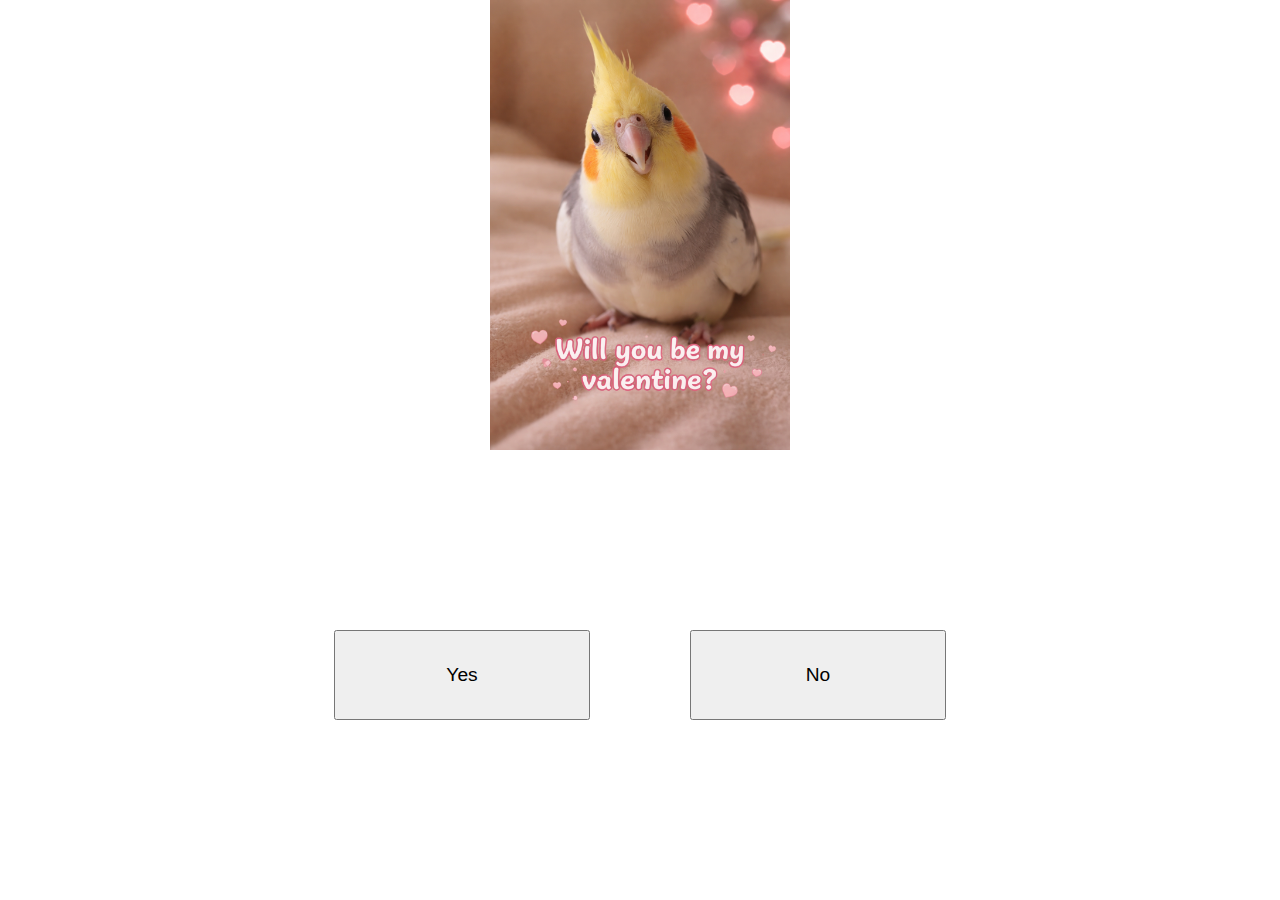
<file: index.html>
<!doctype html>
<html lang="ro">
  <head>
    <meta charset="UTF-8" />
    <meta name="viewport" content="width=device-width, initial-scale=1.0" />
    <title>Pagina 1</title>
    <link rel="stylesheet" href="style.css" />
  </head>
  <body>
    <div class="container">
      <!-- DIV VIDEO -->
      <div class="left">
        <img src="/Ceputa-V.png" alt="Image 1" />
          
        </img>
      </div>

      <!-- DIV BUTTONS -->
      <div class="right">
        <button id="yesBtn">Yes</button>
        <button id="noBtn">No</button>
      </div>
    </div>

    <script src="script.js"></script>
  </body>
</html>
</file>
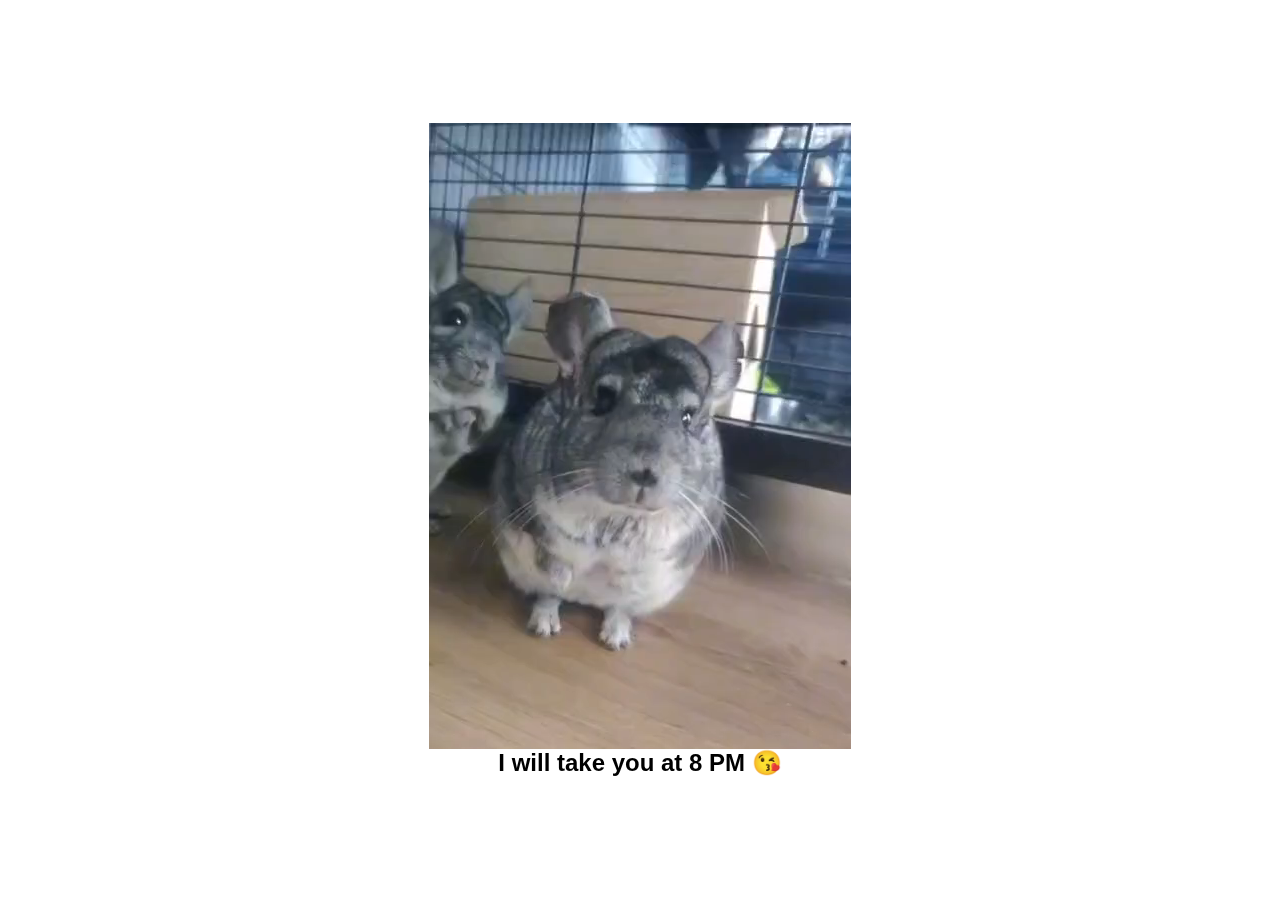
<file: page2.html>
<!doctype html>
<html lang="ro">
  <head>
    <meta charset="UTF-8" />
    <meta name="viewport" content="width=device-width, initial-scale=1.0" />
    <title>Pagina 2</title>
    <link rel="stylesheet" href="style.css" />
  </head>
  <body>
    <div class="page2">
      <video autoplay loop playsinline>
        <source src="chinchilla_dance.mp4" type="video/mp4" />
      </video>

      <h2>I will take you at 8 PM 😘</h2>
    </div>
  </body>
</html>
</file>
<file: style.css>
* {
  margin: 0;
  padding: 0;
  box-sizing: border-box;
}

body {
  font-family: Arial, sans-serif;
  background: white;
}

.container {
  display: flex;
  height: 100vh;
  flex-direction: column;
}

.left,
.right {
  height: 50%;
  display: flex;
  justify-content: center;
  align-items: center;
}

.left img {
  max-width: 70%;
  max-height: 100%;
}

video {
  max-width: 80%;
  max-height: 80%;
}

.right {
  flex-direction: row;
  gap: 100px;
}

button {
  width: 20%;
  height: 20%;
  min-width: 120px;
  min-height: 60px;
  font-size: 1.2rem;
  cursor: pointer;
  transition: all 0.3s ease;
}

.page2 {
  display: flex;
  flex-direction: column;
  justify-content: center;
  align-items: center;
  height: 100vh;
}
</file>
